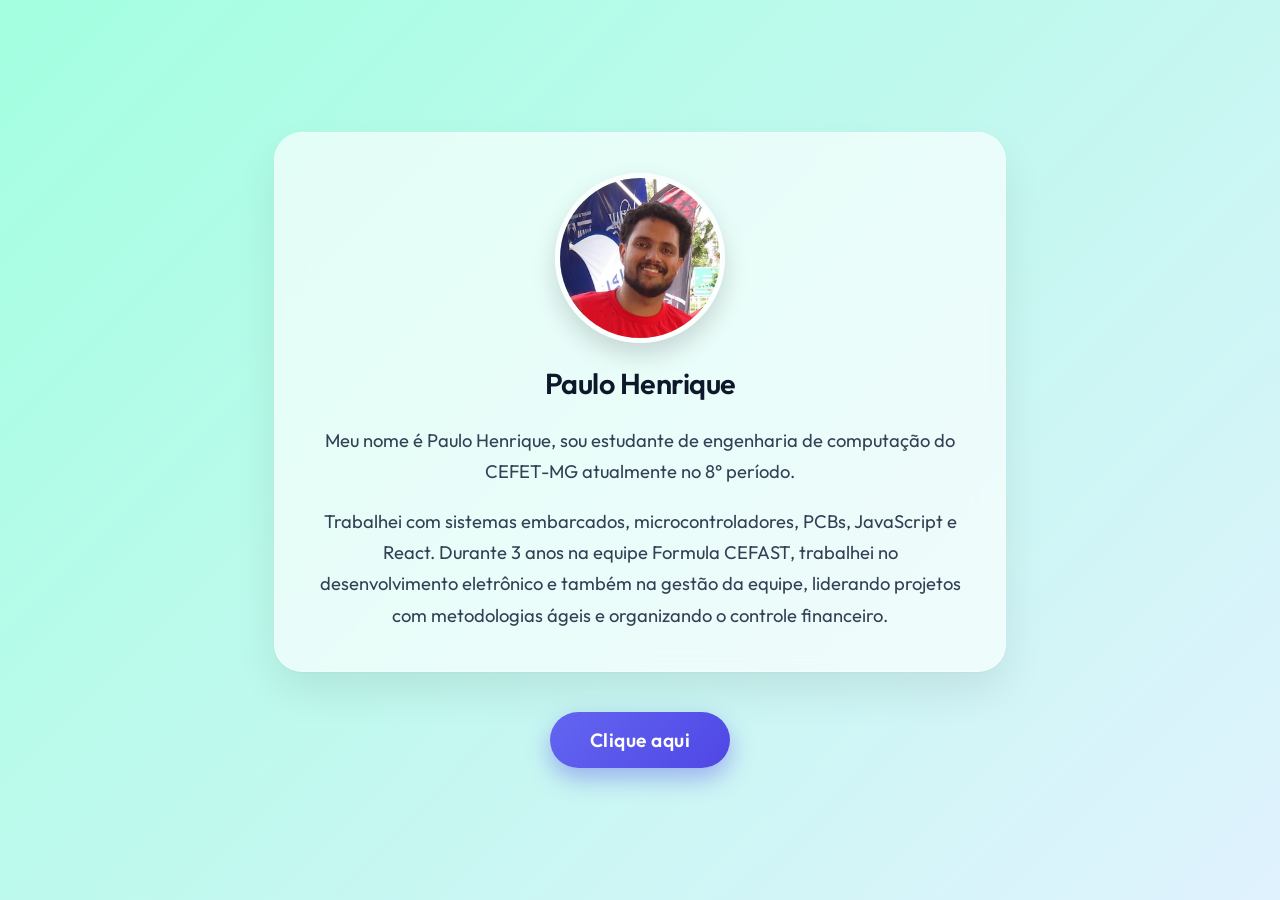
<file: index.html>
<!DOCTYPE html>
<html lang="pt-BR">

<head>
    <meta charset="UTF-8">
    <meta name="viewport" content="width=device-width, initial-scale=1.0">
    <title>Paulo Henrique Silva</title>
    <link rel="stylesheet" href="style.css">
    <script src="script.js"></script>
</head>

<body>
    <div class="card-perfil">
        <figure>
            <img src="./images/paulo.JPG" alt="Foto de um estudante de computação do CEFET-MG">
            <figcaption>Paulo Henrique</figcaption>
        </figure>
        <p>Meu nome é Paulo Henrique, sou estudante de engenharia de computação do CEFET-MG atualmente no 8° período.
        </p>
        <p>Trabalhei com sistemas embarcados, microcontroladores, PCBs, JavaScript e React. Durante 3 anos na equipe
            Formula CEFAST, trabalhei no desenvolvimento eletrônico e também na gestão da equipe, liderando projetos com
            metodologias ágeis e organizando o controle financeiro.</p>

    </div>
    <div class="container-botao">
        <button onclick="gerarImagens()">Clique aqui</button>
    </div>
</body>

</html>
</file>
<file: style.css>
@import url('https://fonts.googleapis.com/css2?family=Outfit:wght@300;400;600&display=swap');

body {
    background: linear-gradient(135deg, #a3ffe0 0%, #e0f2fe 100%);
    background-attachment: fixed;
    min-height: 100vh;
    margin: 0;
    display: flex;
    flex-direction: column;
    align-items: center;
    justify-content: center;
    font-family: 'Outfit', sans-serif;
    color: #1e293b;
    padding: 20px;
    box-sizing: border-box;
}

.card-perfil {
    background: rgba(255, 255, 255, 0.65);
    backdrop-filter: blur(16px);
    -webkit-backdrop-filter: blur(16px);
    border: 1px solid rgba(255, 255, 255, 0.4);
    padding: 40px;
    border-radius: 28px;
    box-shadow: 0 20px 40px rgba(0, 0, 0, 0.08), 0 1px 3px rgba(0, 0, 0, 0.03);
    max-width: 650px;
    width: 100%;
    text-align: center;
    margin-bottom: 40px;
    transition: transform 0.3s ease, box-shadow 0.3s ease;
}

.card-perfil:hover {
    transform: translateY(-5px);
    box-shadow: 0 30px 60px rgba(0, 0, 0, 0.12), 0 4px 12px rgba(0, 0, 0, 0.04);
}

figure {
    margin: 0 0 24px 0;
}

figure img {
    width: 160px;
    height: 160px;
    object-fit: cover;
    border-radius: 50%;
    border: 5px solid rgba(255, 255, 255, 0.8);
    box-shadow: 0 12px 24px rgba(0, 0, 0, 0.15);
    transition: transform 0.4s cubic-bezier(0.175, 0.885, 0.32, 1.275);
}

figure img:hover {
    transform: scale(1.08) rotate(3deg);
}

figcaption {
    margin-top: 18px;
    font-size: 1.8rem;
    font-weight: 600;
    color: #0f172a;
    letter-spacing: -0.5px;
}

p {
    font-size: 1.15rem;
    line-height: 1.7;
    margin-bottom: 18px;
    color: #334155;
}

p:last-of-type {
    margin-bottom: 0;
}

.container-botao {
    display: flex;
    justify-content: center;
    width: 100%;
    z-index: 10;
    /* Garante que o botão fique acima de possíveis bolas */
}

button {
    background: linear-gradient(135deg, #6366f1 0%, #4f46e5 100%);
    color: white;
    border: none;
    padding: 16px 40px;
    font-size: 1.2rem;
    font-weight: 600;
    border-radius: 50px;
    cursor: pointer;
    box-shadow: 0 10px 25px rgba(79, 70, 229, 0.4);
    transition: all 0.3s cubic-bezier(0.25, 0.8, 0.25, 1);
    font-family: 'Outfit', sans-serif;
    letter-spacing: 0.5px;
    position: relative;
    overflow: hidden;
}

button::after {
    content: '';
    position: absolute;
    top: 0;
    left: 0;
    width: 100%;
    height: 100%;
    background: linear-gradient(rgba(255, 255, 255, 0.2), transparent);
    opacity: 0;
    transition: opacity 0.3s;
}

button:hover {
    transform: translateY(-3px) scale(1.02);
    box-shadow: 0 15px 35px rgba(79, 70, 229, 0.5);
}

button:hover::after {
    opacity: 1;
}

button:active {
    transform: translateY(1px);
    box-shadow: 0 5px 15px rgba(79, 70, 229, 0.4);
}
</file>
